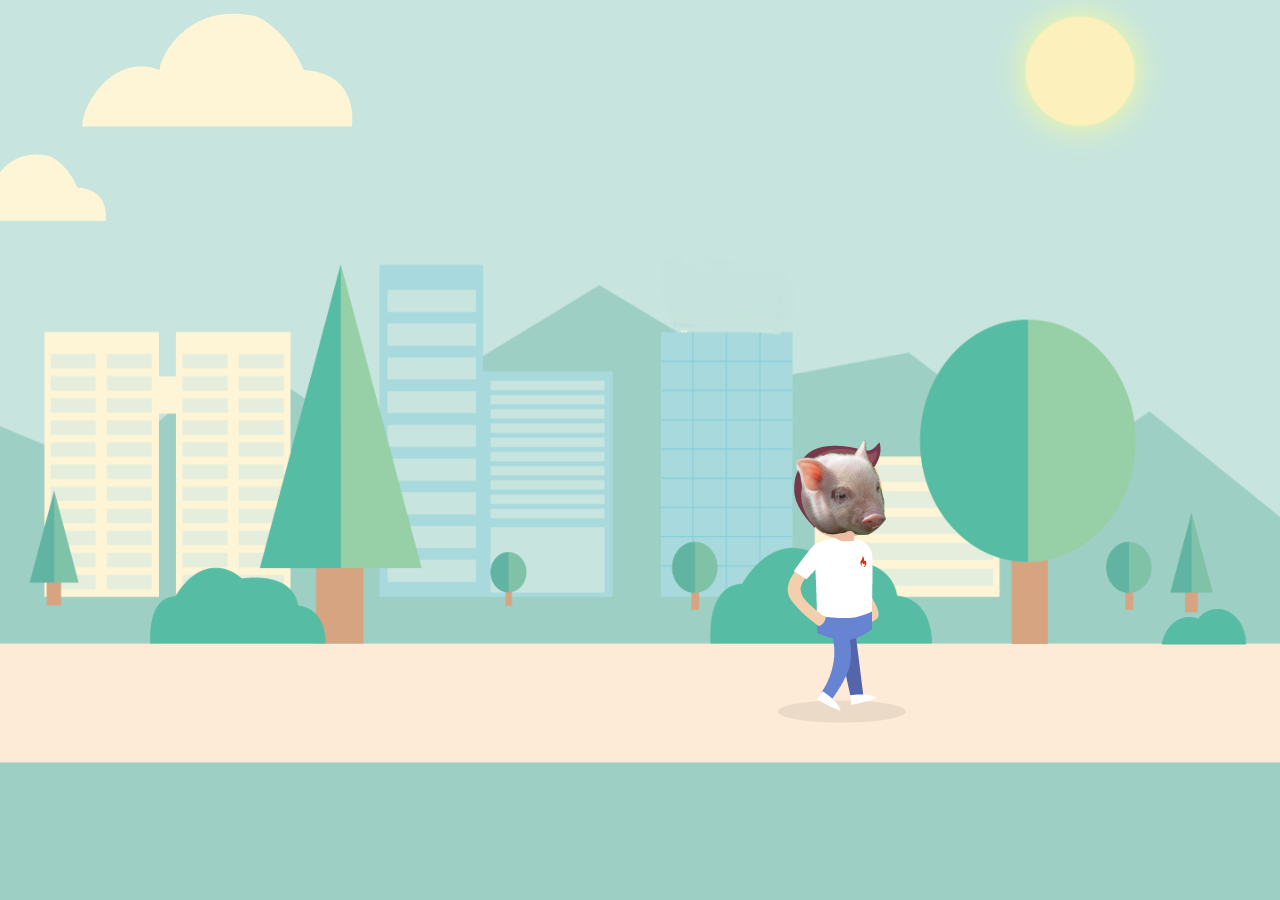
<file: piggy/index.html>
<!DOCTYPE html PUBLIC "-//W3C//DTD XHTML 1.0 Transitional//EN" "http://www.w3.org/TR/xhtml1/DTD/xhtml1-transitional.dtd">
<html xmlns="http://www.w3.org/1999/xhtml">
<head>
<meta http-equiv="Content-Type" content="text/html; charset=utf-8" />
<title>小猪</title>
<link rel="shortcut icon" href="love.ico" type="image/x-icon" />
<link rel='stylesheet' href='css/55c16d94000109f300000000.css' />
<link rel='stylesheet' href='css/55c16dab0001286100000000.css' />
<link rel='stylesheet' href='css/55c16dc00001fa1a00000000.css' />
<link rel='stylesheet' href='css/55c16dda0001113100000000.css' />
<script type="text/javascript" src="js/55ac9a860001a6c500000000.js"></script>
<script type="text/javascript" src="js/55ac9ea30001ace700000000.js"></script>
<script type="text/javascript" src="js/55c16c910001e21b00000000.js"></script>
</head>
<body>
<div id='content'>
    <ul class='content-wrap'>
        <!-- 第一副画面 -->
        <li>
            <!-- 背景图 -->
            <div class="a_background">
                <div class="a_background_top"></div>
                <div class="a_background_middle"></div>
                <div class="a_background_botton"></div>
            </div>
            <!-- 云 -->
            <div class="cloudArea">
                <div class="cloud cloud1"></div>
                <div class="cloud cloud2"></div>
            </div>
            <!-- 太阳 -->
            <div id="sun"></div>
        </li>
        <!-- 第二副画面 -->
        <li>
            <!-- 背景图 -->
            <div class="b_background"></div>
            <div class="b_background_preload"></div>
            <!-- 商店 -->
            <div class="shop">
                <div class="door">
                    <div class="door-left"></div>
                    <div class="door-right"></div>
                </div>
                <!-- 灯 -->
                <div class="lamp"></div>
            </div>
            <!-- 鸟 -->
            <div class="bird"></div>
        </li>
        <!-- 第三副画面 -->
        <li>
            <!-- 背景图 -->
            <div class="c_background">
                <div class="c_background_top"></div>
                <div class="c_background_middle"></div>
                <div class="c_background_botton"></div>
            </div>
            <!-- 小女孩 -->
            <div class="girl"></div>
            <div class="bridge-bottom">
                <div class="water">
                    <div id="water1" class="water_1"></div>
                    <div id="water2" class="water_2"></div>
                    <div id="water3" class="water_3"></div>
                    <div id="water4" class="water_4"></div>
                </div>
            </div>
            <!-- 星星 -->
            <ul class="stars">
                <li class="stars1"></li>
                <li class="stars2"></li>
                <li class="stars3"></li>
                <li class="stars4"></li>
                <li class="stars5"></li>
                <li class="stars6"></li>
            </ul>
            <div class="logo">小猪，七夕快乐乐乐乐乐~<br>虽然我们相隔两地<br>但是我天天都在想你<br>你也要天天都想我<br>也要天天都爱我<br>要今后的每一年都一起过<br>七夕，生日，所有所有的纪念日<br>期待你亲手给我戴上小红绳哦<br>手动比心~</div>
        </li>
    </ul>
    <!-- 雪花 -->
    <div id="snowflake"></div>
    <!-- 小男孩 -->
    <div id="boy" class="charector"></div>
</div>
</body>
</html>
</file>
<file: piggy/css/55c16d94000109f300000000.css>
html, body, div, span, object, iframe, h1, h2, h3, h4, h5, h6, p, del, dfn, em, img, ins, kbd, q, samp, small, strong, b, i, dl, dt, dd, ol, ul, li, fieldset, form, label, table, tbody, tfoot, thead, tr, th, td, article, aside, footer, header, nav, section {
    margin: 0;
    padding: 0;
    border: 0;
    outline: 0;
    font-size: 100%;
    vertical-align: baseline;
    background: transparent
}

body {
    -webkit-text-size-adjust: none;
    font-family: sans-serif
}

h1 {
    font-size: 33px;
    margin: 50px 0 15px;
    text-align: center;
    color: #212121
}

h2 {
    font-size: 14px;
    font-weight: bold;
    color: #3c3c3c;
    margin: 20px 10px 10px
}

small {
    margin: 0 10px 30px;
    display: block;
    font-size: 12px
}

a {
    margin: 0 0 0 10px;
    font-size: 12px;
    color: #3c3c3c
}

img {
    border: 0
}

ol, ul, li {
    list-style-type: none
}

html, body {
    width: 100%;
    height: 100%;
    transform-style: preserve-3d;
    backface-visibility: hidden;
    perspective: 1000;
    -webkit-transform-style: preserve-3d;
    -webkit-backface-visibility: hidden;
    -webkit-perspective: 1000
}

#content {
    width: 100%;
    height: 100%;
    margin: 0 auto;
    overflow: hidden;
    position: absolute
}

.content-wrap {
    overflow: hidden;
    position: relative;
    width: 100%;
    height: 100%
}

.content-wrap > li {
    width: 100%;
    height: 100%;
    float: left;
    background-size: 100% 100%;
    overflow: hidden;
    position: relative
}

.charector {
    position: absolute;
    left: -6%;
    top: 55%;
    position: absolute;
    width: 100%;
    height: 100%;
    width: 151px;
    height: 291px;
    -webkit-transform: 'translateX(0px)';
    -webkit-backface-visibility: hidden;
    -webkit-perspective: 1000;
    background: url(../images/55ade248000198ae10550582.png) -0px -291px no-repeat
}

.slowWalk {
    -webkit-animation-name: person-slow;
    -webkit-animation-duration: 950ms;
    -webkit-animation-iteration-count: infinite;
    -webkit-animation-timing-function: steps(1, start);
    -moz-animation-name: person-slow;
    -moz-animation-duration: 950ms;
    -moz-animation-iteration-count: infinite;
    -moz-animation-timing-function: steps(1, start)
}

.slowFlolerWalk {
    -webkit-animation-name: person-floler-slow;
    -webkit-animation-duration: 950ms;
    -webkit-animation-iteration-count: infinite;
    -webkit-animation-timing-function: step-start;
    -moz-animation-name: person-floler-slow;
    -moz-animation-duration: 950ms;
    -moz-animation-iteration-count: infinite;
    -moz-animation-timing-function: step-start
}

.pauseWalk {
    -webkit-animation-play-state: paused
}

.boyOriginal {
    background-position: -150px -0px
}

@-webkit-keyframes person-slow {
    0% {
        background-position: -0px -291px
    }
    25% {
        background-position: -602px -0px
    }
    50% {
        background-position: -302px -291px
    }
    75% {
        background-position: -151px -291px
    }
    100% {
        background-position: -0px -291px
    }
}

@-moz-keyframes person-slow {
    0% {
        background-position: -0px -291px
    }
    25% {
        background-position: -602px -0px
    }
    50% {
        background-position: -302px -291px
    }
    75% {
        background-position: -151px -291px
    }
    100% {
        background-position: -0px -291px
    }
}

@-webkit-keyframes person-floler-slow {
    0% {
        background-position: -453px -0px
    }
    25% {
        background-position: -904px -0px
    }
    50% {
        background-position: -451px -0px
    }
    75% {
        background-position: -753px -0px
    }
    100% {
        background-position: -300px -0px
    }
}

@-moz-keyframes person-floler-slow {
    0% {
        background-position: -453px -0px
    }
    25% {
        background-position: -904px -0px
    }
    50% {
        background-position: -451px -0px
    }
    75% {
        background-position: -753px -0px
    }
    100% {
        background-position: -300px -0px
    }
}

.boy-rotate {
    -webkit-animation-name: boy-rotate;
    -webkit-animation-duration: 850ms;
    -webkit-animation-iteration-count: 1;
    -webkit-animation-timing-function: step-start;
    -webkit-animation-fill-mode: forwards;
    -moz-animation-name: boy-rotate;
    -moz-animation-duration: 850ms;
    -moz-animation-iteration-count: 1;
    -moz-animation-timing-function: step-start;
    -moz-animation-fill-mode: forwards
}

@-webkit-keyframes boy-rotate {
    0% {
        background-position: -603px -291px
    }
    16.7% {
        background-position: -150px -0px
    }
    33.4% {
        background-position: -453px -291px
    }
    50.1% {
        background-position: -0px -0px
    }
    66.8% {
        background-position: -903px -291px
    }
    83.5% {
        background-position: -753px -291px
    }
    100% {
        background-position: -603px -291px
    }
}

@-moz-keyframes boy-rotate {
    16.7% {
        background-position: -150px -0px
    }
    33.4% {
        background-position: -453px -291px
    }
    50.1% {
        background-position: -0px -0px
    }
    66.8% {
        background-position: -903px -291px
    }
    83.5% {
        background-position: -753px -291px
    }
    100% {
        background-position: -603px -291px
    }
}

.button {
    position: absolute;
    top: 82%
}

button {
    width: 80px;
    height: 50px
}
</file>
<file: piggy/css/55c16dab0001286100000000.css>
.a_background {
    width: 100%;
    height: 100%;
    position: absolute
}

.a_background_top {
    width: 100%;
    height: 71.6%;
    background-image: url("../images/55addf6900019d8f14410645.png");
    background-size: 100% 100%
}

.a_background_middle {
    width: 100%;
    height: 13.1%;
    background-image: url("../images/55addf800001ff2e14410118.png");
    background-size: 100% 100%
}

.a_background_botton {
    width: 100%;
    height: 15.3%;
    background-image: url("../images/55addfcb000189b314410138.png");
    background-size: 100% 100%
}

.cloud {
    z-index: 2;
    position: absolute
}

.cloud1 {
    width: 100%;
    height: 30%;
    left: -5%;
    top: 15%;
    background: url("../images/55addfde0001aec501810101.png") no-repeat;
    -webkit-animation-name: smallCloud;
    -webkit-animation-duration: 30s;
    -webkit-animation-iteration: infinite;
    -moz-animation-name: smallCloud;
    -moz-animation-duration: 30s;
    -moz-animation-iteration: infinite
}

.cloud2 {
    width: 100%;
    height: 100%;
    right: -5%;
    background: url("../images/55addff500016df503010140.png") no-repeat;
    -webkit-animation-name: largeCloud;
    -webkit-animation-duration: 50s;
    -webkit-animation-iteration: infinite;
    -moz-animation-name: largeCloud;
    -moz-animation-duration: 50s;
    -moz-animation-iteration: infinite
}

@-webkit-keyframes smallCloud {
    0% {
        left: -5%
    }
    100% {
        left: 100%
    }
}

@-moz-keyframes smallCloud {
    0% {
        left: -5%
    }
    100% {
        left: 100%
    }
}

@-webkit-keyframes largeCloud {
    0% {
        right: -5%
    }
    100% {
        right: 100%
    }
}

@-moz-keyframes largeCloud {
    0% {
        right: -5%
    }
    100% {
        right: 100%
    }
}

#sun {
    background: url("../images/55ade004000106c202010201.png") no-repeat;
    position: absolute;
    z-index: 1;
    top: -30px;
    height: 201px;
    width: 201px;
    right: 100px;
    -webkit-transform: rotate(45deg);
    -webkit-animation-name: rotation;
    -webkit-animation-duration: 60s;
    -webkit-animation-iteration: 1;
    -webkit-animation-fill-mode: forwards;
    -moz-transform: rotate(45deg);
    -moz-animation-name: rotation;
    -moz-animation-duration: 60s;
    -moz-animation-iteration: 1;
    -moz-animation-fill-mode: forwards
}

@-webkit-keyframes rotation {
    0% {
        transform: translateX(0) translateY(0) rotate(45deg)
    }
    100% {
        transform: translateX(-2000px) translateY(400px) rotate(70deg)
    }
}

@-moz-keyframes rotation {
    0% {
        transform: translateX(0) translateY(0) rotate(45deg)
    }
    100% {
        transform: translateX(-2000px) translateY(400px) rotate(70deg)
    }
}
</file>
<file: piggy/css/55c16dc00001fa1a00000000.css>
.layerB {
    position: relative
}

.b_background {
    width: 100%;
    height: 100%;
    background-image: url("../images/55ade06f00015a0d14410901.png");
    background-size: 100% 100%;
    position: absolute
}

.b_background_preload {
    background: url("../images/55ade0be0001a37914410901.png") no-repeat -9999px -9999px
}

.lamp-bright {
    background-image: url("../images/55ade0be0001a37914410901.png")
}

.shop {
    width: 39.5%;
    height: 35.5%;
    position: absolute;
    left: 29%;
    top: 36.5%
}

.door {
    position: absolute;
    width: 32%;
    height: 100%;
    top: 32%;
    height: 68%;
    overflow: hidden;
    left: 58.5%
}

.door-left, .door-right {
    width: 50%;
    height: 100%;
    position: absolute
}

.door-left {
    left: 0;
    background: url(../images/55ade1140001050d00910231.png);
    background-size: 100% 100%
}

.door-right {
    left: 50%;
    background: url(../images/55ade12100019f5b00910231.png);
    background-size: 100% 100%
}

.bird {
    min-width: 91px;
    min-height: 71px;
    top: 10%;
    position: absolute;
    z-index: 10;
    right: -91px;
    background: url(../images/55ade1700001b38302730071.png) -182px 0 no-repeat
}

.birdFly {
    -webkit-animation-name: bird-slow;
    -webkit-animation-duration: 400ms;
    -webkit-animation-timing-function: step-start;
    -webkit-animation-iteration-count: infinite;
    -moz-animation-name: bird-slow;
    -moz-animation-duration: 400ms;
    -moz-animation-timing-function: step-start;
    -moz-animation-iteration-count: infinite
}

@-webkit-keyframes bird-slow {
    0% {
        background-position: -182px 0
    }
    50% {
        background-position: 0 0
    }
    75% {
        background-position: -91px 0
    }
    100% {
        background-position: -182px 0
    }
}

@-moz-keyframes bird-slow {
    0% {
        background-position: -182px 0
    }
    50% {
        background-position: 0 0
    }
    75% {
        background-position: -91px 0
    }
    100% {
        background-position: -182px 0
    }
}
</file>
<file: piggy/css/55c16dda0001113100000000.css>
.c_background {
    width: 100%;
    height: 100%;
    background-size: 100% 100%;
    position: absolute
}

.c_background_top {
    width: 100%;
    height: 71.6%;
    background-image: url("../images/55ade19b0001d92c14410645.png");
    background-size: 100% 100%
}

.c_background_middle {
    width: 100%;
    height: 13.1%;
    background-image: url("../images/55ade1b3000135c114410118.png");
    background-size: 100% 100%
}

.c_background_botton {
    width: 100%;
    height: 15.3%;
    background-image: url("../images/55ade1c30001db5d14410138.png");
    background-size: 100% 100%
}

#snowflake {
    width: 100%;
    height: 100%;
    position: absolute;
    top: 0;
    left: 0;
    overflow: hidden
}

.snowRoll {
    position: absolute;
    opacity: 0;
    -webkit-animation-name: mysnow;
    -webkit-animation-duration: 20s;
    -moz-animation-name: mysnow;
    -moz-animation-duration: 20s;
    height: 80px
}

@-webkit-keyframes mysnow {
    0% {
        bottom: 100%
    }
    50% {
        -webkit-transform: rotate(1080deg)
    }
    100% {
        -webkit-transform: rotate(0deg) translate3d(50px, 50px, 50px)
    }
}

@-moz-keyframes mysnow {
    0% {
        bottom: 100%
    }
    50% {
        -moz-transform: rotate(1080deg)
    }
    100% {
        -moz-transform: rotate(0deg) translate3d(50px, 50px, 50px)
    }
}

.girl {
    background: url(../images/55ade30d000100dc10570291.png) -755px -0px no-repeat;
    position: absolute;
    right: 40%;
    top: 37%;
    width: 151px;
    height: 291px
}

.girl-rotate {
    -webkit-animation-name: girl-rotate;
    -webkit-animation-duration: 850ms;
    -webkit-animation-iteration-count: 1;
    -webkit-animation-timing-function: step-start;
    -webkit-animation-fill-mode: forwards;
    -moz-animation-name: girl-rotate;
    -moz-animation-duration: 850ms;
    -moz-animation-iteration-count: 1;
    -moz-animation-timing-function: step-start;
    -moz-animation-fill-mode: forwards
}

@-webkit-keyframes girl-rotate {
    0% {
        background-position: -604px -0px
    }
    16.7% {
        background-position: -151px -0px
    }
    33.4% {
        background-position: -906px -0px
    }
    50.1% {
        background-position: -0px -0px
    }
    66.8% {
        background-position: -302px -0px
    }
    83.5% {
        background-position: -453px -0px
    }
    100% {
        background-position: -604px -0px
    }
}

@-moz-keyframes girl-rotate {
    16.7% {
        background-position: -151px -0px
    }
    33.4% {
        background-position: -906px -0px
    }
    50.1% {
        background-position: -0px -0px
    }
    66.8% {
        background-position: -302px -0px
    }
    83.5% {
        background-position: -453px -0px
    }
    100% {
        background-position: -604px -0px
    }
}

.bridge-bottom {
    position: absolute;
    width: 41%;
    height: 24%;
    left: 29.5%;
    top: 76%;
    overflow: hidden
}

.water {
    width: 100%;
    height: 100%
}

.water_1, .water_2, .water_3, .water_4 {
    width: 100%;
    position: absolute;
    height: 50%;
    -webkit-animation-name: shake;
    -webkit-animation-duration: 40s;
    -webkit-animation-direction: alternate;
    -webkit-anination-timing-function: linear;
    -webkit-animation-iteration-count: infinite;
    -moz-animation-name: shake;
    -moz-animation-duration: 40s;
    -moz-animation-direction: alternate;
    -moz-anination-timing-function: linear;
    -moz-animation-iteration-count: infinite
}

.water_1 {
    width: 131px;
    height: 15px;
    top: 13%;
    left: 35%;
    background: url(../images/55ade1e000010f2908540027.png) -261px -0px no-repeat
}

.water_2 {
    width: 161px;
    height: 9px;
    top: 25%;
    left: 45%;
    background: url(../images/55ade1e000010f2908540027.png) -693px -0px no-repeat;
    -webkit-animation-delay: 2s;
    -moz-animation-delay: 2s
}

.water_3 {
    width: 261px;
    height: 29px;
    top: 50%;
    left: 15%;
    background: url(../images/55ade1e000010f2908540027.png) -0px -0px no-repeat;
    -webkit-animation-delay: 1s;
    -moz-animation-delay: 1s
}

.water_4 {
    width: 301px;
    height: 12px;
    top: 70%;
    left: 30%;
    background: url(../images/55ade1e000010f2908540027.png) -392px -0px no-repeat;
    -webkit-animation-delay: 3s;
    -moz-animation-delay: 3s
}

@-webkit-keyframes shake {
    0%, 100% {
        -webkit-transform: translate3d(0, 0, 0)
    }
    10%, 30%, 50%, 70%, 90% {
        -webkit-transform: translate3d(-30px, 0px, 0)
    }
    20%, 40%, 60%, 80% {
        -webkit-transform: translate3d(30px, 0px, 0)
    }
}

@-moz-keyframes shake {
    0%, 100% {
        -moz-transform: translate3d(0, 0, 0)
    }
    10%, 30%, 50%, 70%, 90% {
        -moz-transform: translate3d(-30px, 0px, 0)
    }
    20%, 40%, 60%, 80% {
        -moz-transform: translate3d(30px, 0px, 0)
    }
}

.stars {
    width: 100%;
    height: 100%;
    position: absolute
}

.stars > li {
    position: absolute;
    width: 30px;
    height: 31px;
    background-image: url("../images/55ade1fe00016b8900300031.png");
    -webkit-animation-name: flash;
    -webkit-animation-timing-function: ease-in-out;
    -webkit-animation-iteration-count: infinite;
    -webkit-animation-direction: alternate;
    -moz-animation-name: flash;
    -moz-animation-timing-function: ease-in-out;
    -moz-animation-iteration-count: infinite;
    -moz-animation-direction: alternate
}

.stars1 {
    top: 20%;
    left: 30%;
    -webkit-animation-duration: 5s;
    -moz-animation-duration: 5s
}

.stars2 {
    top: 15%;
    left: 20%;
    -webkit-animation-duration: 20s;
    -moz-animation-duration: 20s
}

.stars3 {
    top: 25%;
    left: 85%;
    -webkit-animation-duration: 15s;
    -moz-animation-duration: 15s
}

.stars4 {
    top: 30%;
    left: 70%;
    -webkit-animation-duration: 25s;
    -moz-animation-duration: 25s
}

.stars5 {
    top: 25%;
    left: 20%;
    -webkit-animation-duration: 30s;
    -moz-animation-duration: 30s
}

.stars6 {
    top: 10%;
    left: 65%;
    -webkit-animation-duration: 10s;
    -moz-animation-duration: 10s
}

@-webkit-keyframes flash {
    0%, 50%, 100% {
        opacity: 1
    }
    25%, 75% {
        opacity: 0
    }
}

@-moz-keyframes flash {
    0%, 50%, 100% {
        opacity: 1
    }
    25%, 75% {
        opacity: 0
    }
}

.logo {
    width: 550px;
    height: 81px;
    /*background-image: url(../images/55ade2110001708401850081.png);*/
    font-family:微软雅黑;
    color: white;
    font-size: 30px;
    z-index: 999999;
    position: absolute;
    left: 12%;
    margin-left: -92.5px;
    top: 30px;
    display: none
}

.logolightSpeedIn {
    display: block;
    -webkit-animation-name: lightSpeedIn;
    -webkit-animation-timing-function: ease-out;
    -webkit-animation-duration: 1s;
    -moz-animation-name: lightSpeedIn;
    -moz-animation-timing-function: ease-out;
    -moz-animation-duration: 1s
}

@-webkit-keyframes lightSpeedIn {
    0% {
        -webkit-transform: translate3d(100%, 0, 0) skewX(-30deg);
        opacity: 0
    }
    60% {
        -webkit-transform: skewX(20deg);
        opacity: 1
    }
    80% {
        -webkit-transform: skewX(-5deg);
        opacity: 1
    }
    100% {
        -webkit-transform: none;
        opacity: 1
    }
}

@-moz-keyframes lightSpeedIn {
    0% {
        -moz-transform: translate3d(100%, 0, 0) skewX(-30deg);
        opacity: 0
    }
    60% {
        -moz-transform: skewX(20deg);
        opacity: 1
    }
    80% {
        -moz-transform: skewX(-5deg);
        opacity: 1
    }
    100% {
        -moz-transform: none;
        opacity: 1
    }
}

.logoshake {
    -webkit-animation-name: logoshake;
    -webkit-animation-duration: .5s;
    -moz-animation-name: logoshake;
    -moz-animation-duration: .5s
}

@-webkit-keyframes logoshake {
    0%, 100% {
        -webkit-transform: translate3d(0, 0, 0)
    }
    10%, 30%, 50%, 70%, 90% {
        -webkit-transform: translate3d(-5px, 0, 0)
    }
    20%, 40%, 60%, 80% {
        -webkit-transform: translate3d(10px, 0, 0)
    }
}

@-moz-keyframes logoshake {
    0%, 100% {
        -moz-transform: translate3d(0, 0, 0)
    }
    10%, 30%, 50%, 70%, 90% {
        -moz-transform: translate3d(-5px, 0, 0)
    }
    20%, 40%, 60%, 80% {
        -moz-transform: translate3d(10px, 0, 0)
    }
}
</file>
